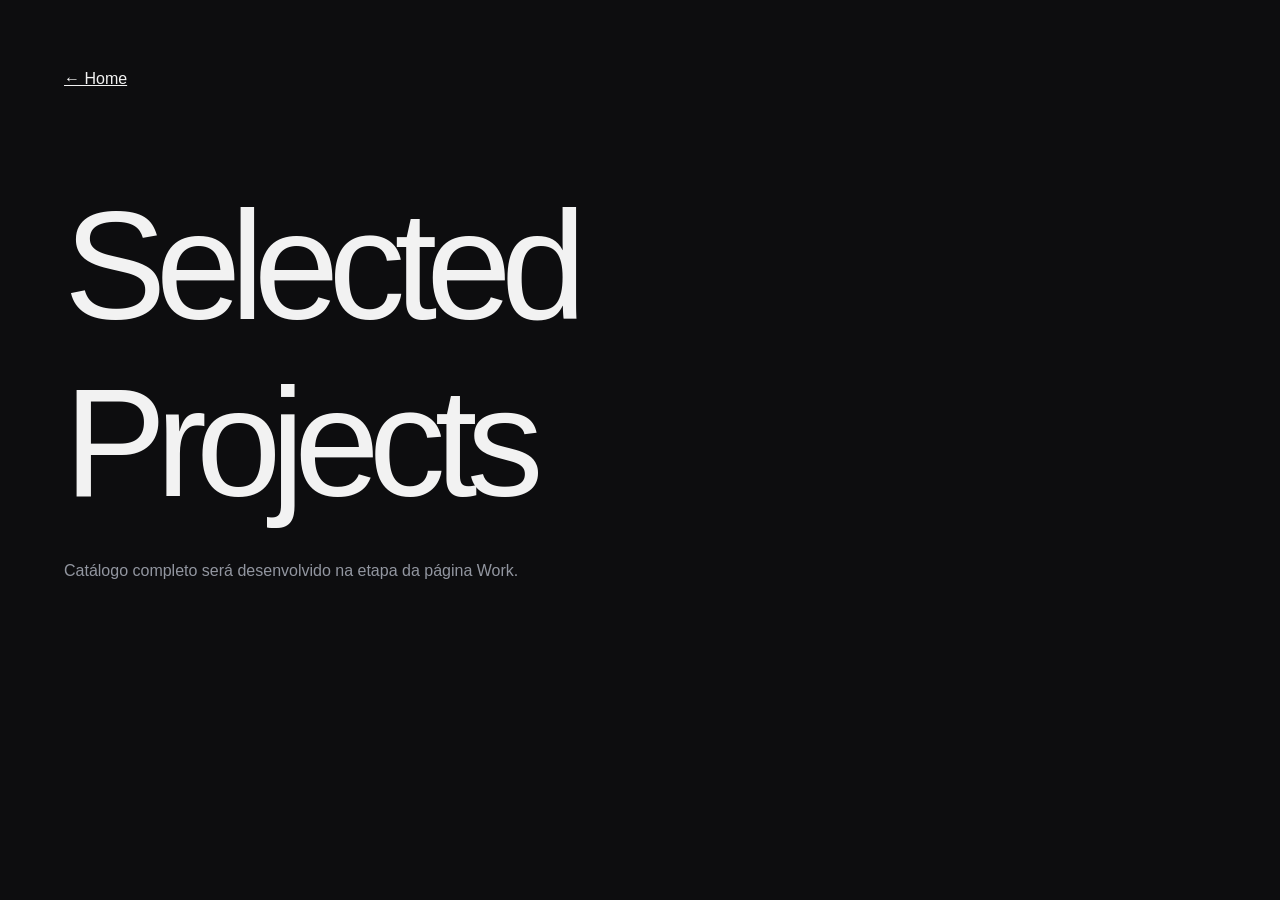
<file: work/index.html>
<!doctype html><html lang="pt-BR"><head><meta charset="utf-8"><meta name="viewport" content="width=device-width,initial-scale=1"><title>Work — Commit Labs</title><style>body{margin:0;background:#0D0D0F;color:#F2F2F2;font-family:Arial,sans-serif}main{padding:70px 5vw}a{color:inherit}h1{font-size:clamp(72px,12vw,160px);font-weight:400;letter-spacing:-.07em;margin:90px 0 30px}p{color:#9296A0}</style></head><body><main><a href="../index.html#work">← Home</a><h1>Selected<br>Projects</h1><p>Catálogo completo será desenvolvido na etapa da página Work.</p></main></body></html>
</file>
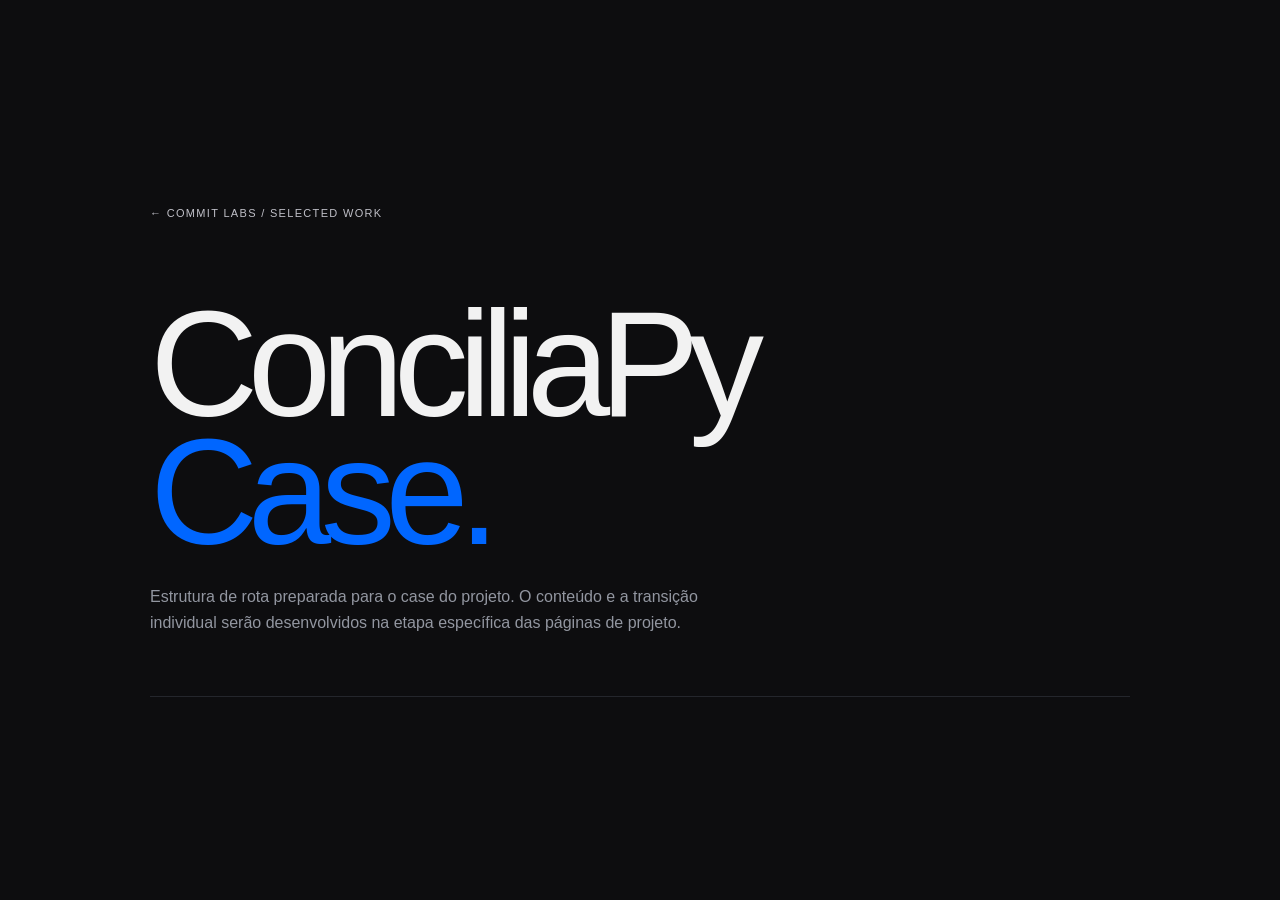
<file: project/conciliapy/index.html>
<!doctype html><html lang="pt-BR"><head><meta charset="utf-8"><meta name="viewport" content="width=device-width,initial-scale=1"><title>ConciliaPy — Commit Labs</title><style>*{box-sizing:border-box}body{margin:0;min-height:100vh;display:grid;place-items:center;background:#0D0D0F;color:#F2F2F2;font-family:Arial,sans-serif}main{width:min(980px,calc(100% - 40px));padding:72px 0}a{color:#F2F2F2;text-decoration:none}.back{font-size:11px;letter-spacing:.12em;color:#BFBFC7}h1{font-size:clamp(64px,12vw,150px);line-height:.85;letter-spacing:-.07em;font-weight:400;margin:80px 0 28px}p{max-width:560px;color:#9296A0;line-height:1.6}.line{height:1px;background:#24262C;margin-top:60px}strong{color:#0066FF;font-weight:400}</style></head><body><main><a class="back" href="../../index.html#work">← COMMIT LABS / SELECTED WORK</a><h1>ConciliaPy<br><strong>Case.</strong></h1><p>Estrutura de rota preparada para o case do projeto. O conteúdo e a transição individual serão desenvolvidos na etapa específica das páginas de projeto.</p><div class="line"></div></main></body></html>
</file>
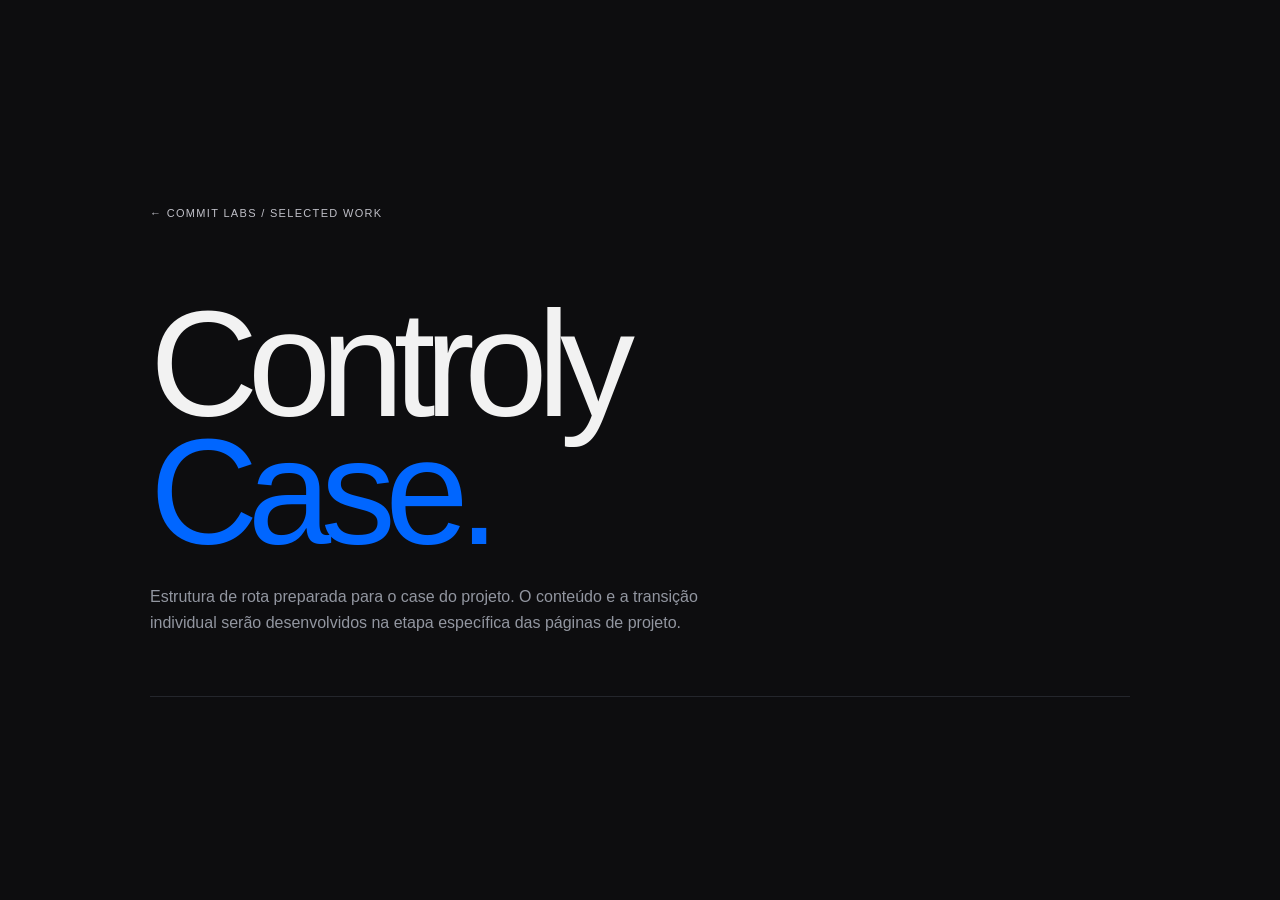
<file: project/controly/index.html>
<!doctype html><html lang="pt-BR"><head><meta charset="utf-8"><meta name="viewport" content="width=device-width,initial-scale=1"><title>Controly — Commit Labs</title><style>*{box-sizing:border-box}body{margin:0;min-height:100vh;display:grid;place-items:center;background:#0D0D0F;color:#F2F2F2;font-family:Arial,sans-serif}main{width:min(980px,calc(100% - 40px));padding:72px 0}a{color:#F2F2F2;text-decoration:none}.back{font-size:11px;letter-spacing:.12em;color:#BFBFC7}h1{font-size:clamp(64px,12vw,150px);line-height:.85;letter-spacing:-.07em;font-weight:400;margin:80px 0 28px}p{max-width:560px;color:#9296A0;line-height:1.6}.line{height:1px;background:#24262C;margin-top:60px}strong{color:#0066FF;font-weight:400}</style></head><body><main><a class="back" href="../../index.html#work">← COMMIT LABS / SELECTED WORK</a><h1>Controly<br><strong>Case.</strong></h1><p>Estrutura de rota preparada para o case do projeto. O conteúdo e a transição individual serão desenvolvidos na etapa específica das páginas de projeto.</p><div class="line"></div></main></body></html>
</file>
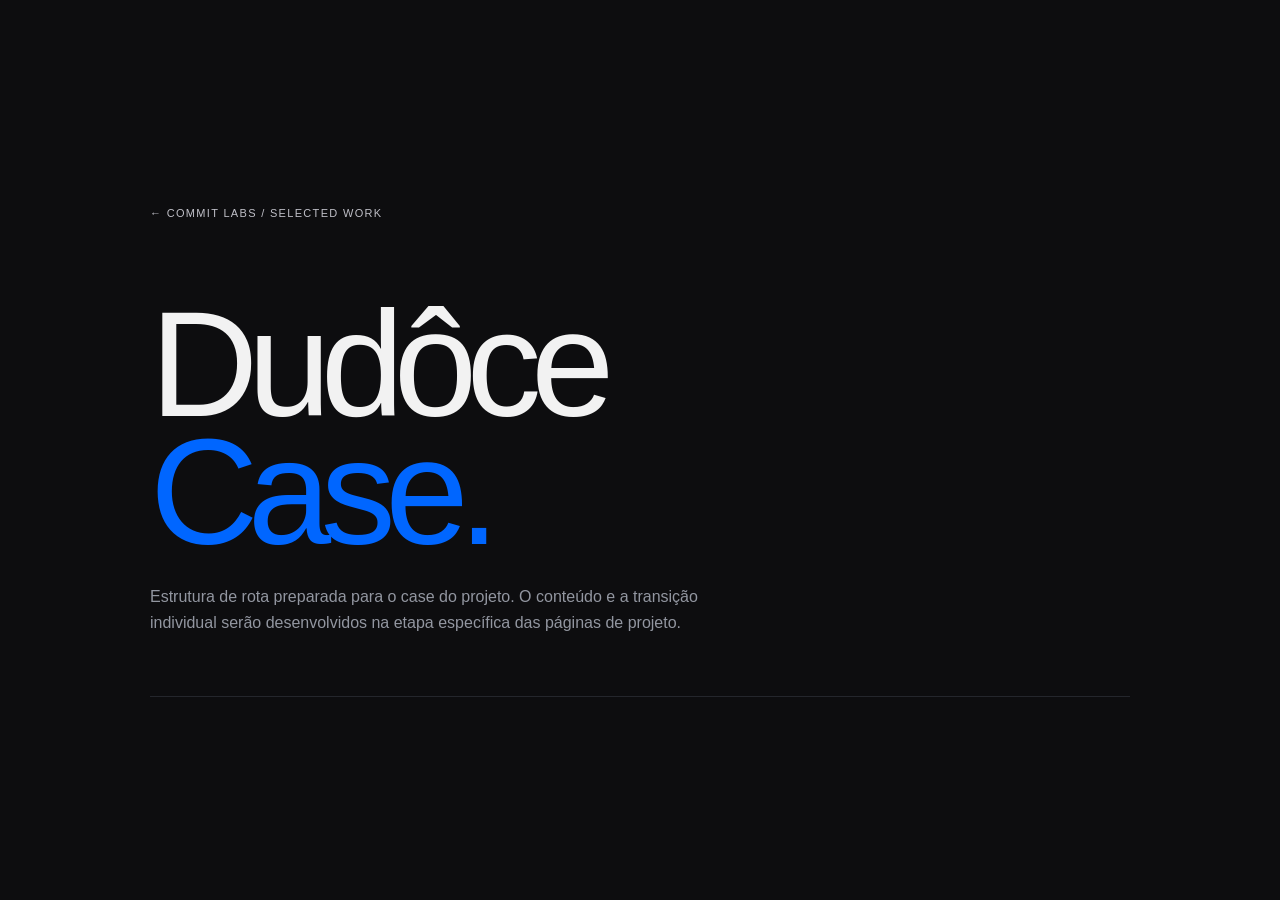
<file: project/dudoce/index.html>
<!doctype html><html lang="pt-BR"><head><meta charset="utf-8"><meta name="viewport" content="width=device-width,initial-scale=1"><title>Dudôce — Commit Labs</title><style>*{box-sizing:border-box}body{margin:0;min-height:100vh;display:grid;place-items:center;background:#0D0D0F;color:#F2F2F2;font-family:Arial,sans-serif}main{width:min(980px,calc(100% - 40px));padding:72px 0}a{color:#F2F2F2;text-decoration:none}.back{font-size:11px;letter-spacing:.12em;color:#BFBFC7}h1{font-size:clamp(64px,12vw,150px);line-height:.85;letter-spacing:-.07em;font-weight:400;margin:80px 0 28px}p{max-width:560px;color:#9296A0;line-height:1.6}.line{height:1px;background:#24262C;margin-top:60px}strong{color:#0066FF;font-weight:400}</style></head><body><main><a class="back" href="../../index.html#work">← COMMIT LABS / SELECTED WORK</a><h1>Dudôce<br><strong>Case.</strong></h1><p>Estrutura de rota preparada para o case do projeto. O conteúdo e a transição individual serão desenvolvidos na etapa específica das páginas de projeto.</p><div class="line"></div></main></body></html>
</file>
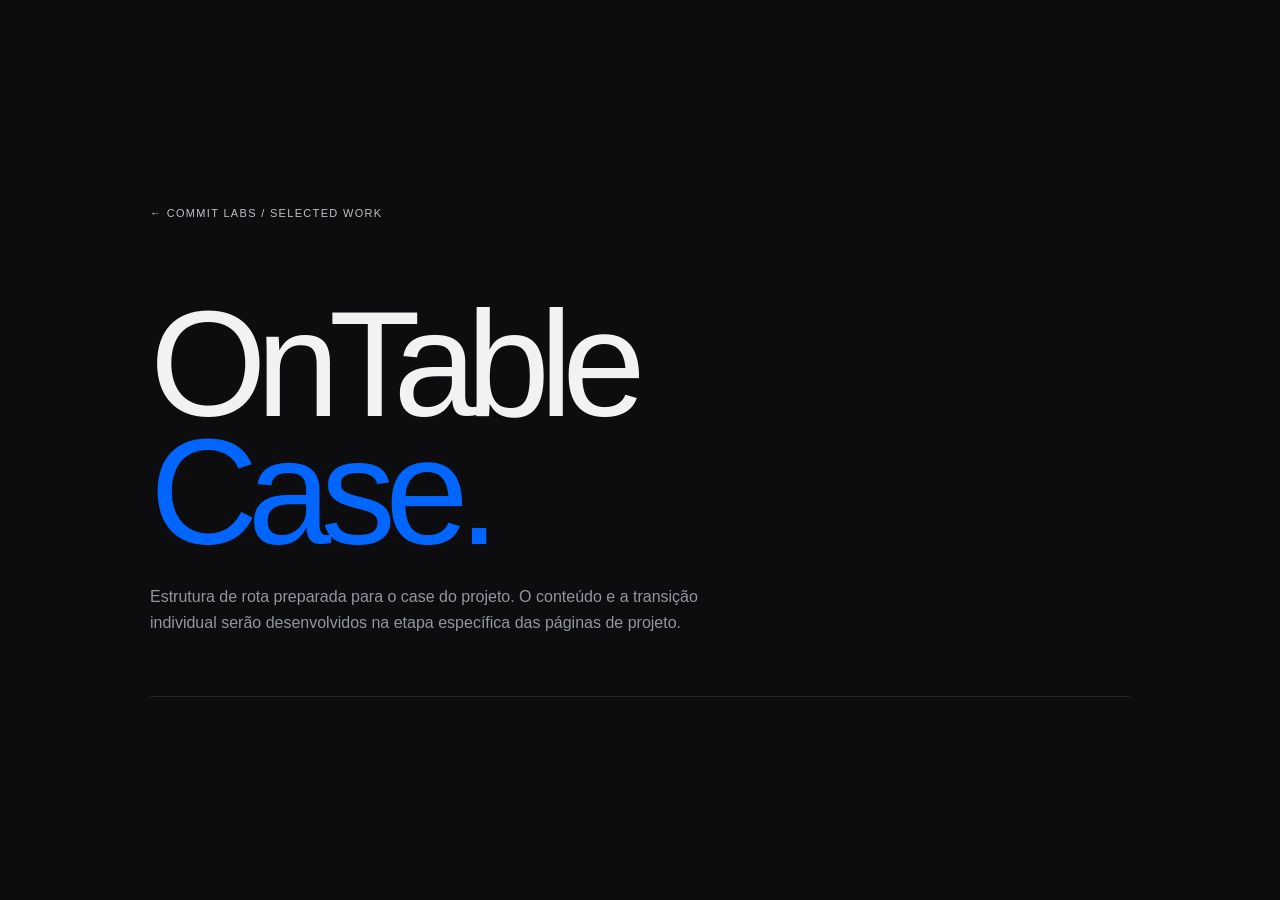
<file: project/ontable/index.html>
<!doctype html><html lang="pt-BR"><head><meta charset="utf-8"><meta name="viewport" content="width=device-width,initial-scale=1"><title>OnTable — Commit Labs</title><style>*{box-sizing:border-box}body{margin:0;min-height:100vh;display:grid;place-items:center;background:#0D0D0F;color:#F2F2F2;font-family:Arial,sans-serif}main{width:min(980px,calc(100% - 40px));padding:72px 0}a{color:#F2F2F2;text-decoration:none}.back{font-size:11px;letter-spacing:.12em;color:#BFBFC7}h1{font-size:clamp(64px,12vw,150px);line-height:.85;letter-spacing:-.07em;font-weight:400;margin:80px 0 28px}p{max-width:560px;color:#9296A0;line-height:1.6}.line{height:1px;background:#24262C;margin-top:60px}strong{color:#0066FF;font-weight:400}</style></head><body><main><a class="back" href="../../index.html#work">← COMMIT LABS / SELECTED WORK</a><h1>OnTable<br><strong>Case.</strong></h1><p>Estrutura de rota preparada para o case do projeto. O conteúdo e a transição individual serão desenvolvidos na etapa específica das páginas de projeto.</p><div class="line"></div></main></body></html>
</file>
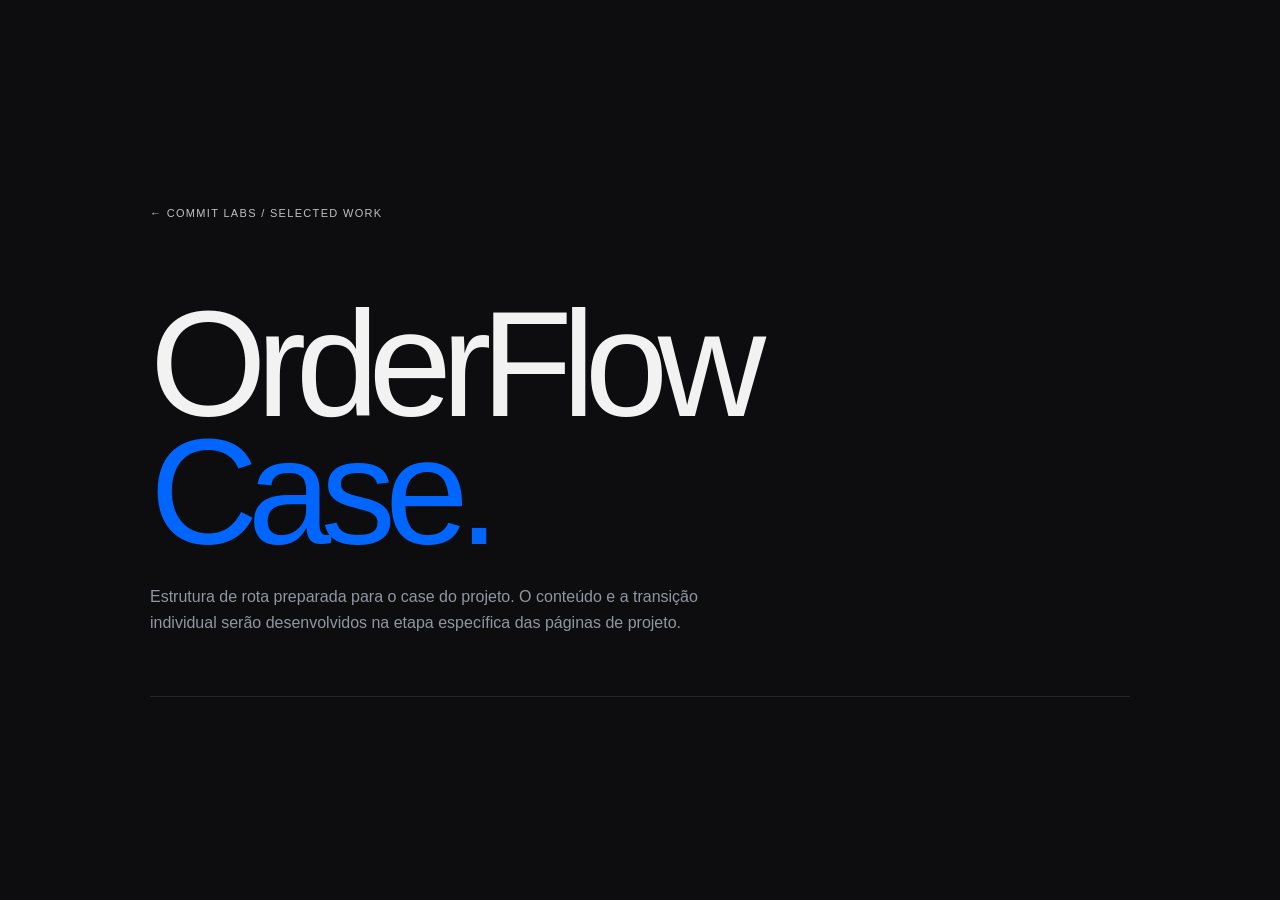
<file: project/orderflow/index.html>
<!doctype html><html lang="pt-BR"><head><meta charset="utf-8"><meta name="viewport" content="width=device-width,initial-scale=1"><title>OrderFlow — Commit Labs</title><style>*{box-sizing:border-box}body{margin:0;min-height:100vh;display:grid;place-items:center;background:#0D0D0F;color:#F2F2F2;font-family:Arial,sans-serif}main{width:min(980px,calc(100% - 40px));padding:72px 0}a{color:#F2F2F2;text-decoration:none}.back{font-size:11px;letter-spacing:.12em;color:#BFBFC7}h1{font-size:clamp(64px,12vw,150px);line-height:.85;letter-spacing:-.07em;font-weight:400;margin:80px 0 28px}p{max-width:560px;color:#9296A0;line-height:1.6}.line{height:1px;background:#24262C;margin-top:60px}strong{color:#0066FF;font-weight:400}</style></head><body><main><a class="back" href="../../index.html#work">← COMMIT LABS / SELECTED WORK</a><h1>OrderFlow<br><strong>Case.</strong></h1><p>Estrutura de rota preparada para o case do projeto. O conteúdo e a transição individual serão desenvolvidos na etapa específica das páginas de projeto.</p><div class="line"></div></main></body></html>
</file>
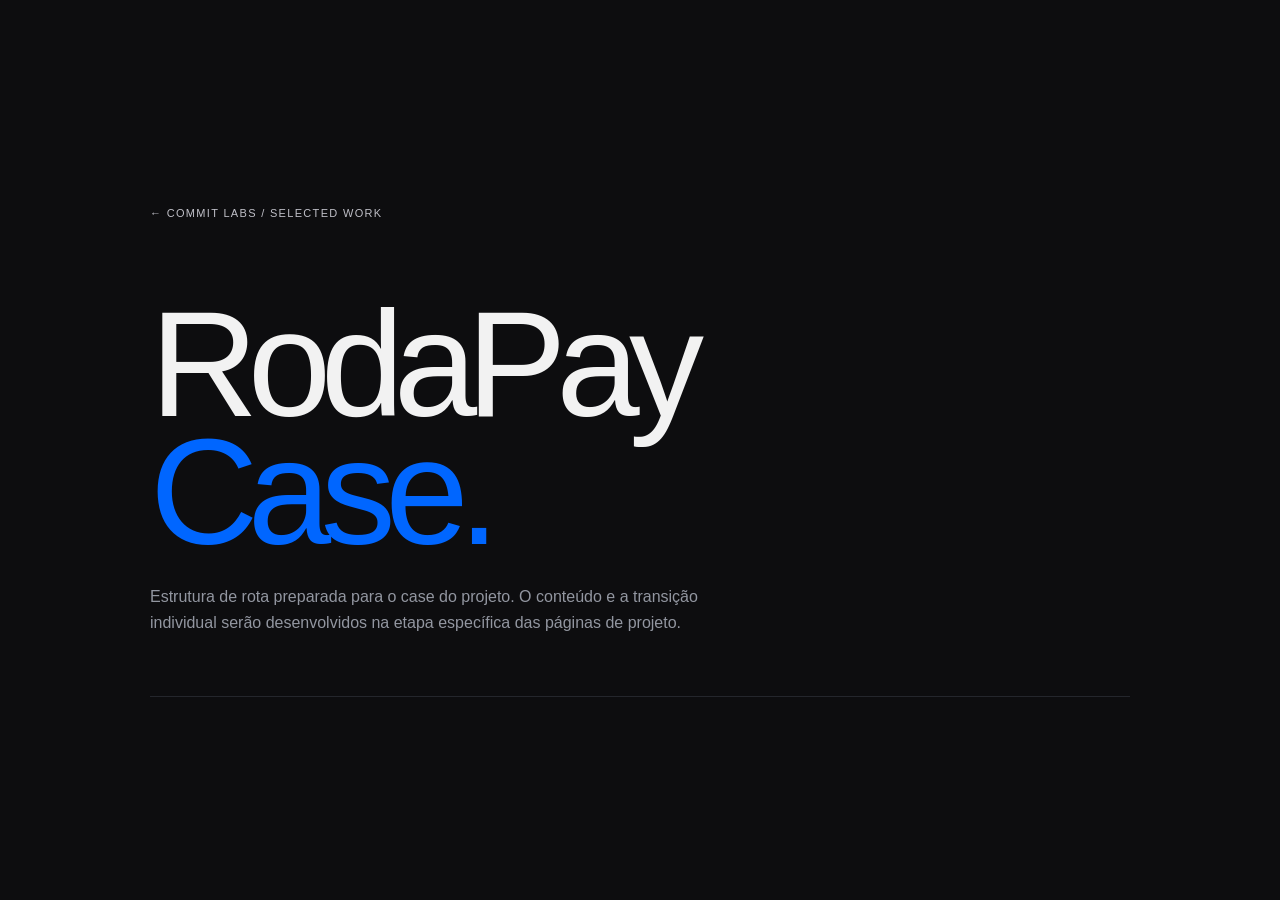
<file: project/rodapay/index.html>
<!doctype html><html lang="pt-BR"><head><meta charset="utf-8"><meta name="viewport" content="width=device-width,initial-scale=1"><title>RodaPay — Commit Labs</title><style>*{box-sizing:border-box}body{margin:0;min-height:100vh;display:grid;place-items:center;background:#0D0D0F;color:#F2F2F2;font-family:Arial,sans-serif}main{width:min(980px,calc(100% - 40px));padding:72px 0}a{color:#F2F2F2;text-decoration:none}.back{font-size:11px;letter-spacing:.12em;color:#BFBFC7}h1{font-size:clamp(64px,12vw,150px);line-height:.85;letter-spacing:-.07em;font-weight:400;margin:80px 0 28px}p{max-width:560px;color:#9296A0;line-height:1.6}.line{height:1px;background:#24262C;margin-top:60px}strong{color:#0066FF;font-weight:400}</style></head><body><main><a class="back" href="../../index.html#work">← COMMIT LABS / SELECTED WORK</a><h1>RodaPay<br><strong>Case.</strong></h1><p>Estrutura de rota preparada para o case do projeto. O conteúdo e a transição individual serão desenvolvidos na etapa específica das páginas de projeto.</p><div class="line"></div></main></body></html>
</file>
